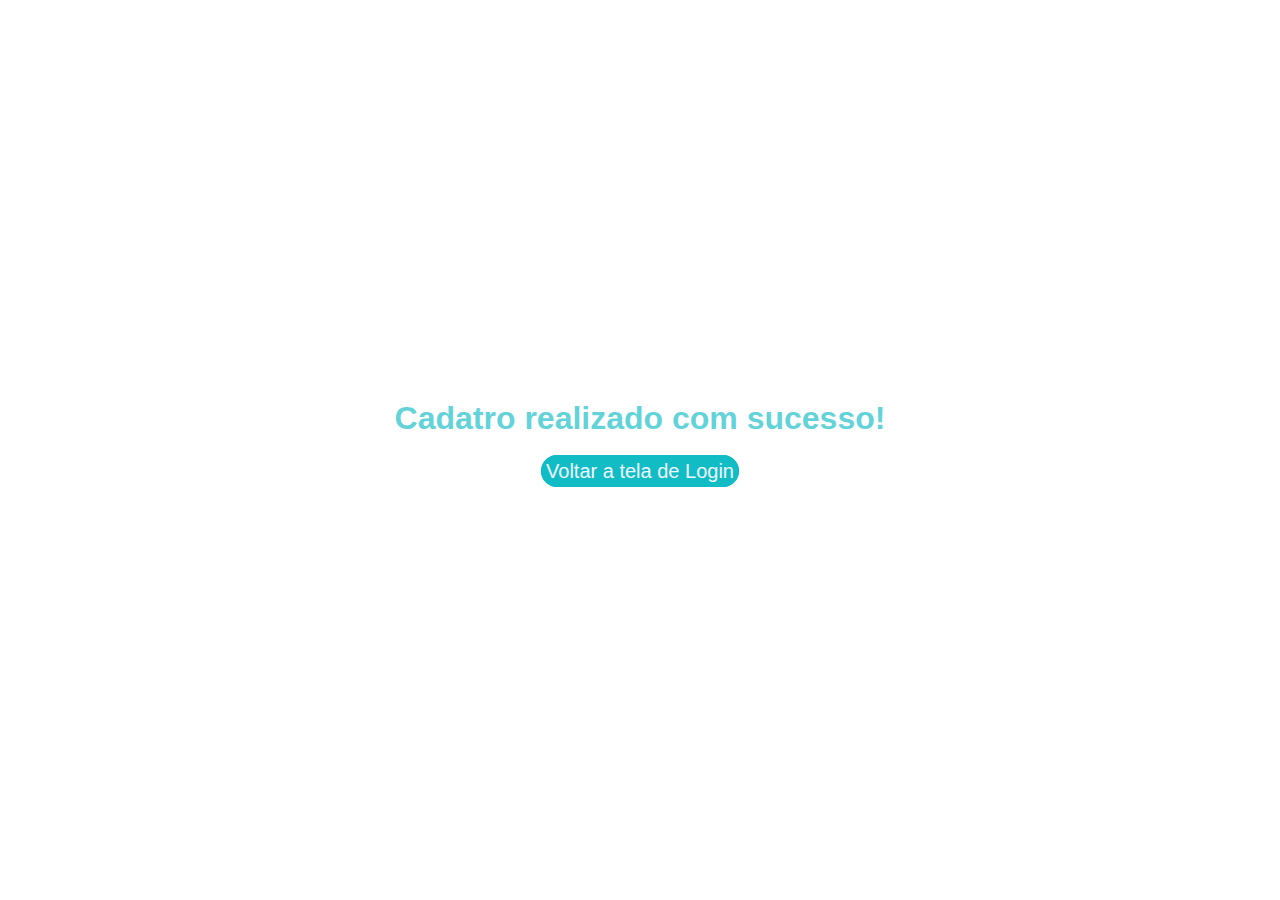
<file: mensagem.html>
<!DOCTYPE html>
<html lang="pt-br">
    <head>
        <meta http-equiv="X-UA-Compatible" content="IE=edge">
        <meta charset="UTF-8">
        <meta name="viewport" content="width=device-width, initial-scale=1.0">
        <title>Document</title>
    </head>
    <body>
        <div class="card">
            <h1>Cadatro realizado com sucesso!</h1>
            <a href="telalogin.html" class="link">ㅤVoltar a tela de Loginㅤ</a>
        </div>
        <style type="text/css">
            .card{
                text-align: center;
                font-family: 'Lucida Sans', 'Lucida Sans Regular', 'Lucida Grande', 'Lucida Sans Unicode', Geneva, Verdana, sans-serif;
                color: #11bcc5ad;
                margin-top: 400px;
            }
            .card a{
                font-family: 'Franklin Gothic Medium', 'Arial Narrow', Arial, sans-serif;
                text-decoration: none;
                color: aliceblue;
                background-color: #11bcc5;
                border: 5px solid #11bcc5;
                border-radius: 20px;
                font-size: 20px;
            }
        </style>
    </body>
</html>
</file>
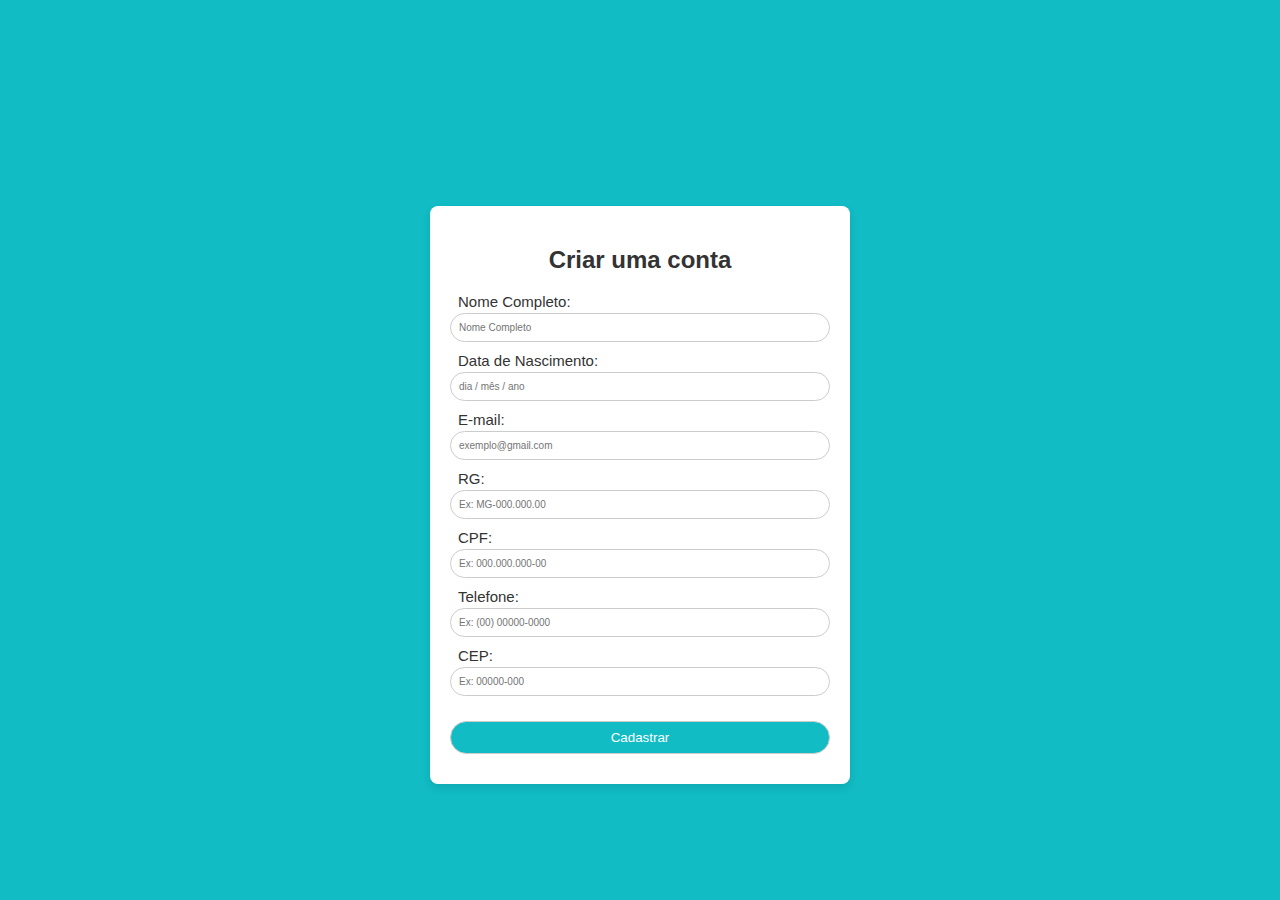
<file: telacadastro.html>
<!DOCTYPE html>
<html lang="pt-br">
    <head>
        <meta charset="UTF-8">
        <meta http-equiv="X-UA-Compatible" content="IE=edge">
        <meta name="viewport" content="width=device-width, initial-scale=1.0">
        <title>Tela de Cadastro</title>
        <link rel="stylesheet" href="telacadastro.css"/>
    </head>
    <body>
        <div class="card">
            <div class="texto">
                <h2>Criar uma conta</h2>
                <form action="cadastro.php" method="get">
                    <label for="User">Nome Completo:</label>
                    <input type="text"  name="nome_completo" placeholder="Nome Completo" required>
                    <label for="User">Data de Nascimento:</label>
                    <input type="text"  name="data_de_nascimento" placeholder="dia / mês / ano" required>
                    <label for="User">E-mail:</label>
                    <input type="e-mail"  name="email" placeholder="exemplo@gmail.com" required>
                    <label for="User">RG:</label>
                    <input type="text"  name="rg" placeholder="Ex: MG-000.000.00" required>
                    <label for="User">CPF:</label>
                    <input type="text"  name="cpf" placeholder="Ex: 000.000.000-00" required>
                    <label for="User">Telefone:</label>
                    <input type="number"  name="telefone" placeholder="Ex: (00) 00000-0000" required>
                    <label for="User">CEP:</label>
                    <input type="text"  name="cep" placeholder="Ex: 00000-000" required>
                    <input type="submit" name="Enviar" value="Cadastrar">
                </form>
            </div>
        </div>
    </body>
</html>
</file>
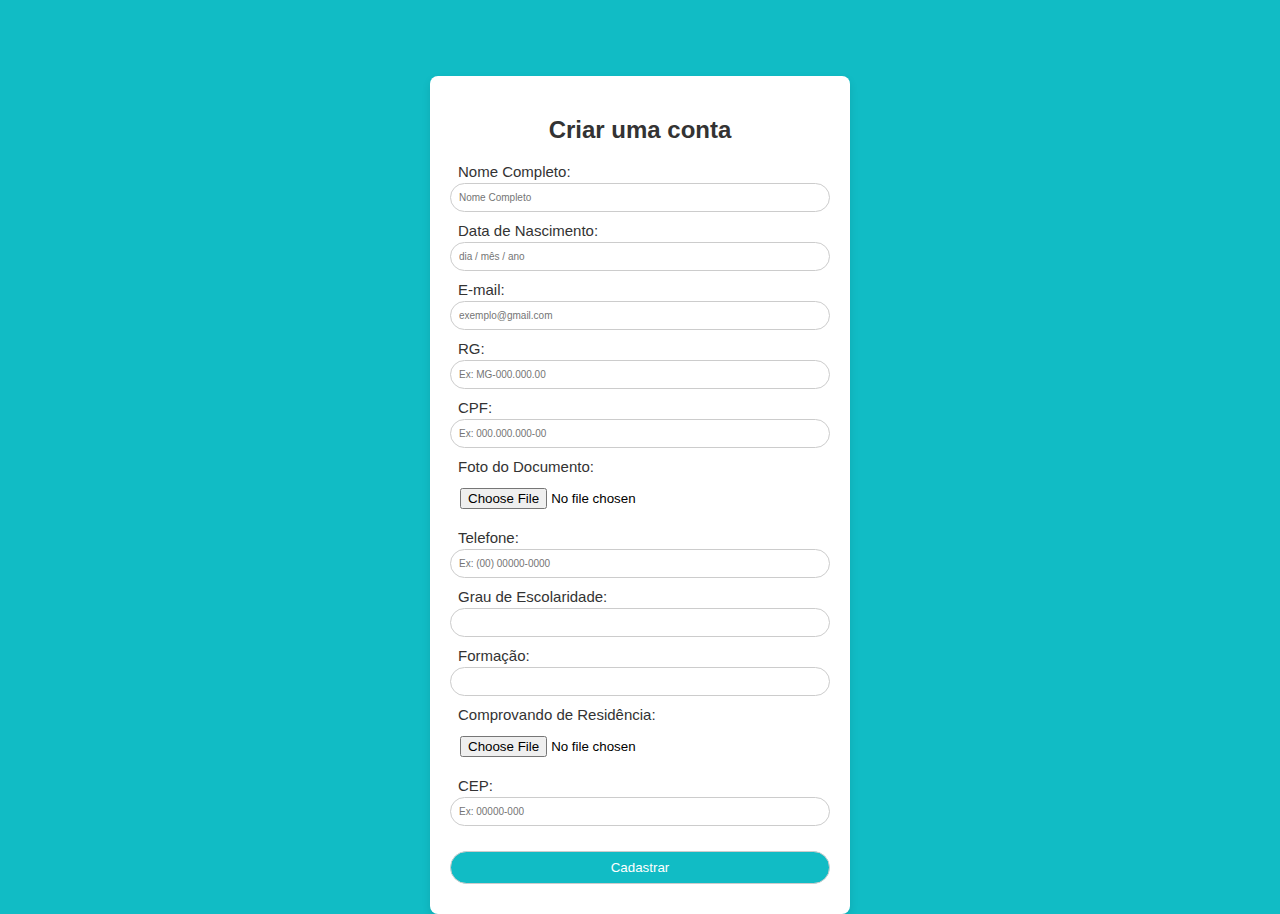
<file: telacadastrodois.html>
<!DOCTYPE html>
<html lang="pt-br">
    <head>
        <meta charset="UTF-8">
        <meta http-equiv="X-UA-Compatible" content="IE=edge">
        <meta name="viewport" content="width=device-width, initial-scale=1.0">
        <title>Tela de Cadastro</title>
        <link rel="stylesheet" href="telacadastro.css"/>
    </head>
    <body>
       
        <div class="card">
            <div class="texto">
                <h2>Criar uma conta</h2>
                <form action="cadastrodois.php" method="get">
                    <label for="User">Nome Completo:</label>
                    <input type="text"  name="nome_completo" placeholder="Nome Completo" required>
                    <label for="User">Data de Nascimento:</label>
                    <input type="text"  name="data_de_nascimento" placeholder="dia / mês / ano" required>
                    <label for="User">E-mail:</label>
                    <input type="e-mail"  name="email" placeholder="exemplo@gmail.com" required>
                    <label for="User">RG:</label>
                    <input type="text"  name="rg" placeholder="Ex: MG-000.000.00" required>
                    <label for="User">CPF:</label>
                    <input type="text"  name="cpf" placeholder="Ex: 000.000.000-00" required>
                    <label for="User">Foto do Documento:</label>
                    <input type="file"  name="foto" accept="image/*" capture>
                    <label for="User">Telefone:</label>
                    <input type="text"  name="telefone" placeholder="Ex: (00) 00000-0000" required>
                    <label for="User">Grau de Escolaridade:</label>
                    <input type="text"  name="grau_de_escolaridade" list="escolha" placeholder="" required>
                        <datalist id="escolha">
                        <option value="Ensino Médio Completo"></option>
                        <option value="Graduação Completo"></option>
                        <option value="Pós-Graduação"></option>
                        <option value="Mestrado"></option>
                        </datalist>
                    <label for="User">Formação:</label>
                    <input type="text"  name="formacao_academica" placeholder="" required>
                    <label for="User">Comprovando de Residência:</label>
                    <input type="file"  name="foto" accept="image/*" capture>
                    <label for="User">CEP:</label>
                    <input type="text"  name="cep" placeholder="Ex: 00000-000" required>
                    <input type="submit" name="Enviar" value="Cadastrar">
                </form>
            </div>
        </div>
    </body>
</html>
</file>
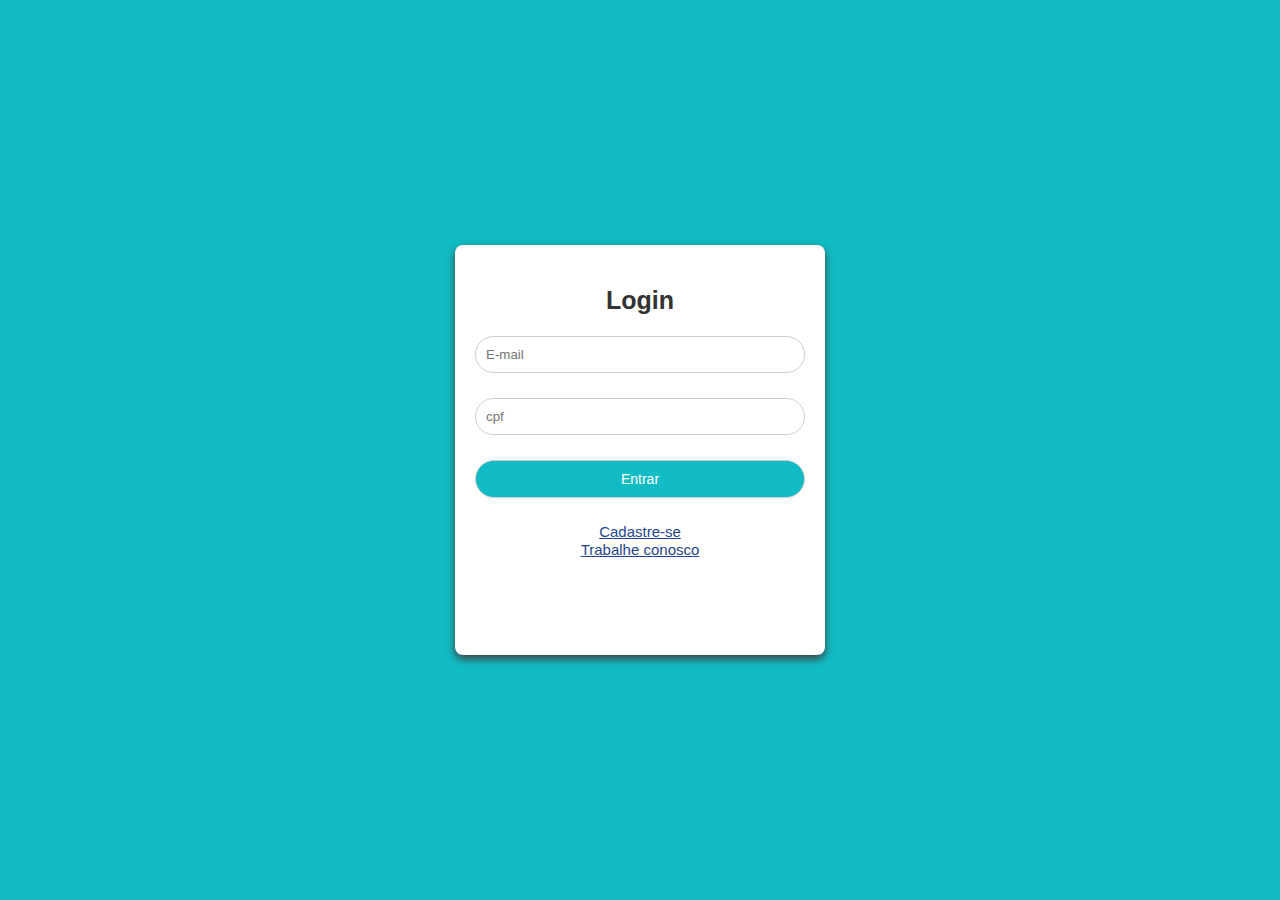
<file: telalogin.html>
<!DOCTYPE html>
<html lang="pt-br">
    <head>
        <meta charset="UTF-8">
        <meta http-equiv="X-UA-Compatible" content="IE=edge">
        <meta name="viewport" content="width=device-width, initial-scale=1.0">
        <title>Tela de Login</title>
        <link rel="stylesheet" href="telalogin.css"/>
    </head>
    <body>
        <div class="card">
            <div class="texto">
                <h2>Login</h2>
                <form action="login.php" method="get">
                    <input type="e-mail"  name="email" placeholder="E-mail" required><br>
                    <input type="text"  name="cpf" placeholder="cpf" required><br>
                    <input type="submit" name="Enviar" value="Entrar">
                    <a href="telacadastro.html">Cadastre-se</a><br>
                    <a href="telacadastrodois.html">Trabalhe conosco</a>
                </form>
            </div>
        </div>
    </body>
</html>
</file>
<file: telacadastro.css>
body {
    font-family: Arial, sans-serif;
    background-color: #11bcc5;
    margin: 0;
    display: flex;
    align-items: center;
    justify-content: center;
    height: 100vh;
}

.card {
    background-color: #fff;
    border-radius: 8px;
    box-shadow: 0 4px 8px rgba(0, 0, 0, 0.1);
    padding: 20px;
    width: 380px;
    margin-top: 90px;
}

.texto {
    text-align: center;
}

h2 {
    color: #333;
}

form {
    display: flex;
    flex-direction: column;
}

input {
    margin-bottom: 10px;
    padding: 8px;
    border: 1px solid #ccc;
    border-radius: 20px;
}

input[type="submit"] {
    background-color: #11bcc5;
    color: #fff;
    cursor: pointer;
    margin-top: 15px;
}

input[type="submit"]:hover {
    background-color: #01a2aa;
}

input[type="file"] {
    border: 2px solid white;
}

:placeholder-shown{
    font-size: 10px;
}

label{
    text-align: left;
    color: #333;
    font-size: 15px;
    margin-bottom: 3px;
    margin-left: 8px;
}
</file>
<file: telalogin.css>
body {
    font-family: Arial, sans-serif;
    background-color: #11bcc5;
    margin: 0;
    display: flex;
    justify-content: center;
    align-items: center;
    height: 100vh;
}


.card {
    background-color: #fff;
    box-shadow: 0 4px 8px #3d3c3c;
    padding: 20px;
    border-radius: 8px;
    width: 330px;
    height: 370px;
}

.texto a{
    color: rgb(31, 69, 139);
    font-size: 15px;
    text-align: center;
}

.texto {
    text-align: center;
}

h2 {
    font-size: 25px;
    color: #333;
}

form {
    margin-top: 20px;
}

input {
    width: 100%;
    padding: 10px;
    margin-bottom: 25px;
    box-sizing: border-box;
    border: 1px solid #ccc;
    border-radius: 20px;
}

input[type="submit"] {
    font-size: 14px;
    background-color: #11bcc5;
    color: #ffffff;
    cursor: pointer;
}

input[type="submit"]:hover {
    background-color: #01a2aa;
}
</file>
